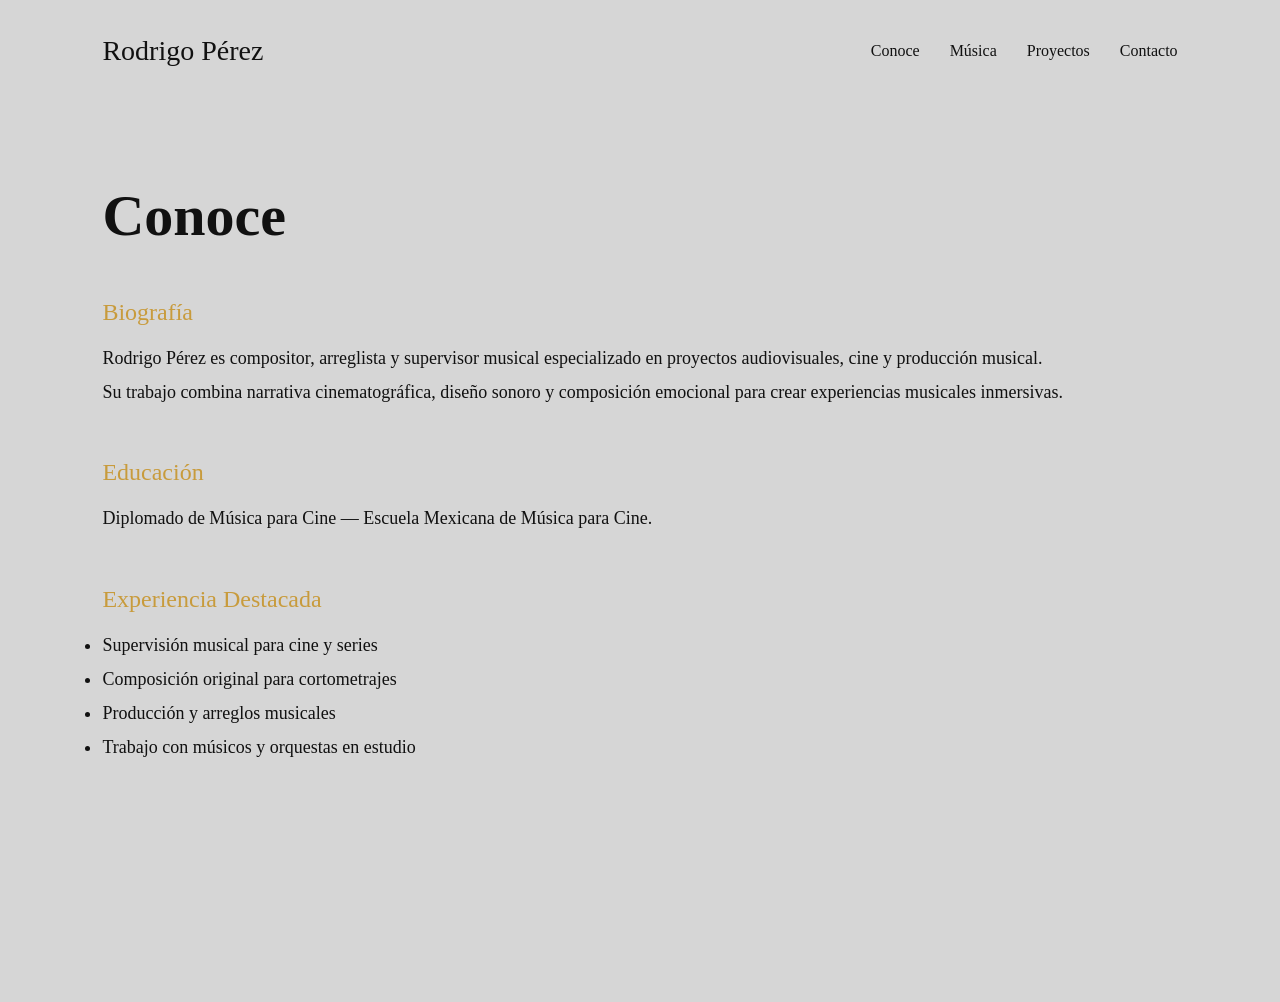
<file: conoce.html>
<!DOCTYPE html>
<html lang="es">
<head>
<meta charset="UTF-8">
<meta name="viewport" content="width=device-width, initial-scale=1.0">
<title>Conoce | Rodrigo Pérez</title>
<link rel="stylesheet" href="styles.css">
</head>

<body>

<header class="topbar">
    <a href="index.html" class="logo">Rodrigo Pérez</a>

    <nav>
        <a href="conoce.html">Conoce</a>
        <a href="musica.html">Música</a>
        <a href="proyectos.html">Proyectos</a>
        <a href="contacto.html">Contacto</a>
    </nav>
</header>

<section class="page">

    <h1>Conoce</h1>

    <div class="bio-grid">

        <div>
            <h2>Biografía</h2>

            <p>
                Rodrigo Pérez es compositor, arreglista y supervisor musical especializado en proyectos audiovisuales, cine y producción musical.
            </p>

            <p>
                Su trabajo combina narrativa cinematográfica, diseño sonoro y composición emocional para crear experiencias musicales inmersivas.
            </p>
        </div>

        <div>
            <h2>Educación</h2>

            <p>
                Diplomado de Música para Cine — Escuela Mexicana de Música para Cine.
            </p>
        </div>

        <div>
            <h2>Experiencia Destacada</h2>

            <ul>
                <li>Supervisión musical para cine y series</li>
                <li>Composición original para cortometrajes</li>
                <li>Producción y arreglos musicales</li>
                <li>Trabajo con músicos y orquestas en estudio</li>
            </ul>
        </div>

    </div>

</section>

</body>
</html>
</file>
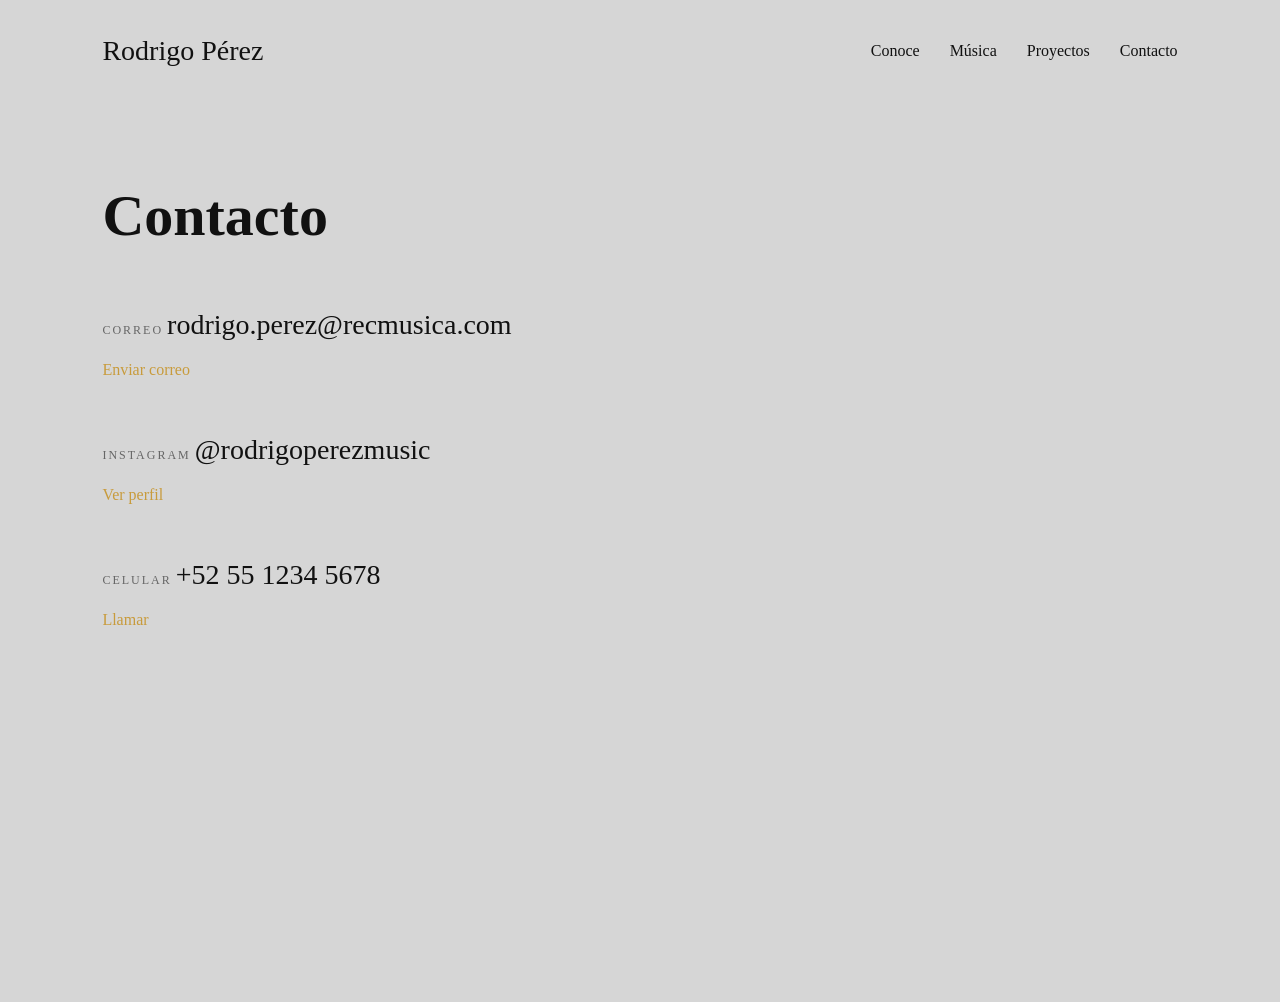
<file: contacto.html>
<!DOCTYPE html>
<html lang="es">
<head>
<meta charset="UTF-8">
<meta name="viewport" content="width=device-width, initial-scale=1.0">
<title>Contacto | Rodrigo Pérez</title>
<link rel="stylesheet" href="styles.css">
</head>

<body>

<header class="topbar">
    <a href="index.html" class="logo">Rodrigo Pérez</a>

    <nav>
        <a href="conoce.html">Conoce</a>
        <a href="musica.html">Música</a>
        <a href="proyectos.html">Proyectos</a>
        <a href="contacto.html">Contacto</a>
    </nav>
</header>

<section class="page">

<h1>Contacto</h1>

<div class="contact-grid">

<div class="contact-item">
<span>Correo</span>

<p class="underline">
rodrigo.perez@recmusica.com
</p>

<a href="mailto:rodrigo.perez@recmusica.com">
Enviar correo
</a>
</div>

<div class="contact-item">
<span>Instagram</span>

<p class="underline">
@rodrigoperezmusic
</p>

<a href="https://www.instagram.com/ro_perezv/" target="_blank">
Ver perfil
</a>
</div>

<div class="contact-item">
<span>Celular</span>

<p class="underline">
+52 55 1234 5678
</p>

<a href="tel:5512345678">
Llamar
</a>
</div>

</div>

</section>

</body>
</html>
</file>
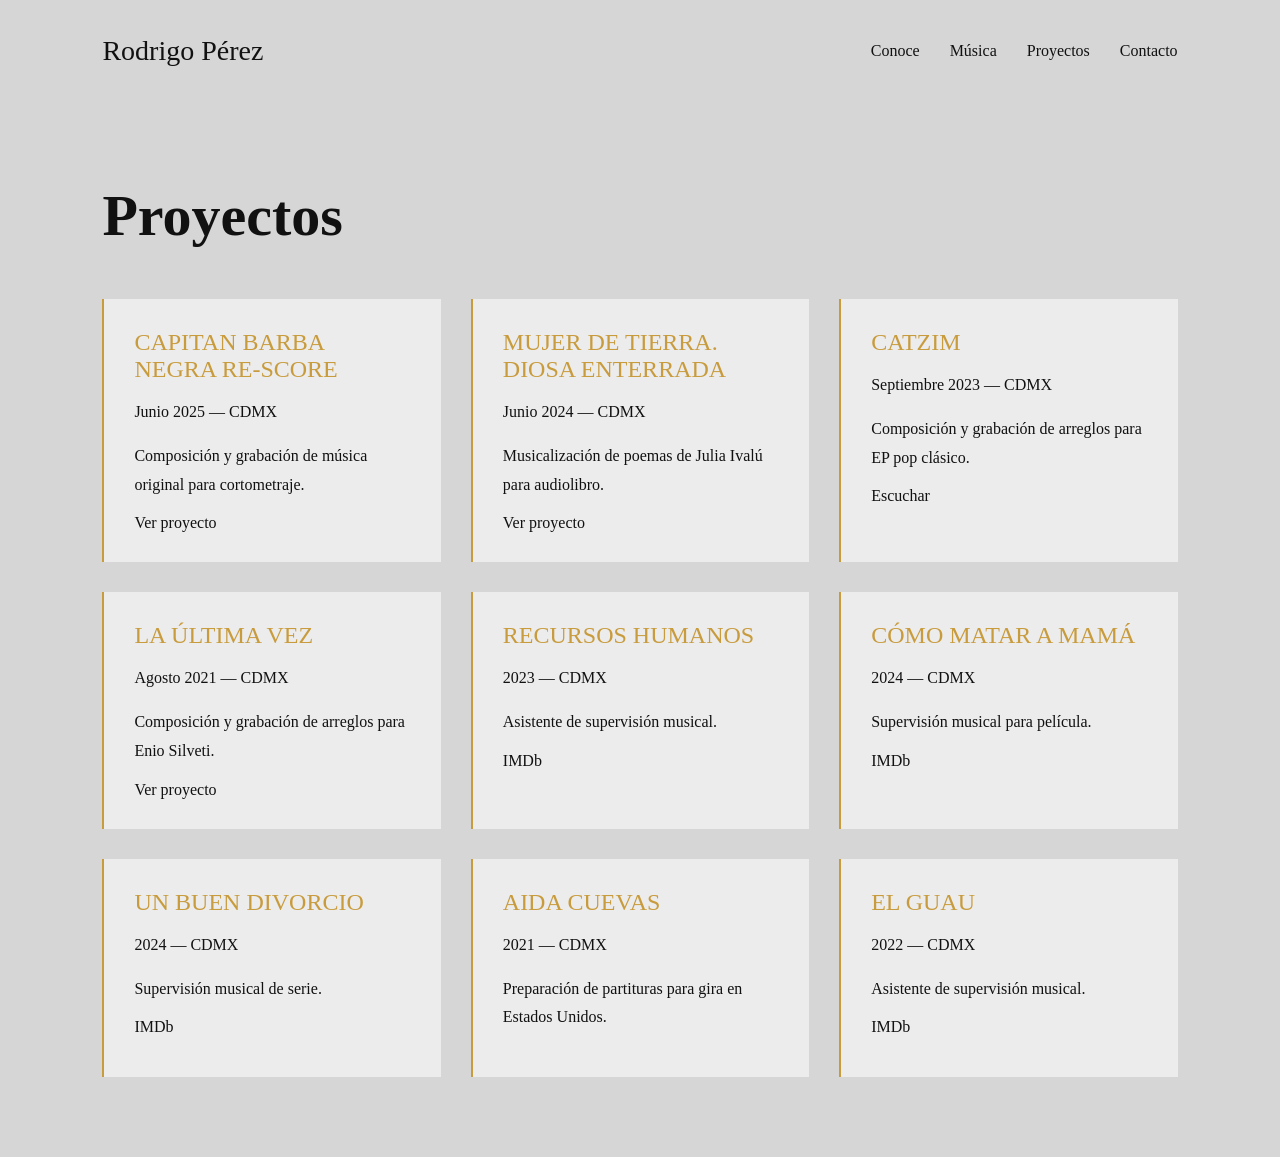
<file: proyectos.html>
<!DOCTYPE html>
<html lang="es">
<head>
<meta charset="UTF-8">
<meta name="viewport" content="width=device-width, initial-scale=1.0">
<title>Proyectos | Rodrigo Pérez</title>
<link rel="stylesheet" href="styles.css">
</head>

<body>

<header class="topbar">
    <a href="index.html" class="logo">Rodrigo Pérez</a>

    <nav>
        <a href="conoce.html">Conoce</a>
        <a href="musica.html">Música</a>
        <a href="proyectos.html">Proyectos</a>
        <a href="contacto.html">Contacto</a>
    </nav>
</header>

<section class="page">

<h1>Proyectos</h1>

<div class="projects-grid">

<div class="project-card">
<h2>CAPITAN BARBA NEGRA RE-SCORE</h2>
<p>Junio 2025 — CDMX</p>

<p>
Composición y grabación de música original para cortometraje.
</p>

<a href="https://youtu.be/jlXOBa57uWc" target="_blank">
Ver proyecto
</a>
</div>

<div class="project-card">
<h2>MUJER DE TIERRA. DIOSA ENTERRADA</h2>
<p>Junio 2024 — CDMX</p>

<p>
Musicalización de poemas de Julia Ivalú para audiolibro.
</p>

<a href="https://www.amazon.com.mx/Mujer-tierra-enterrada-Esquivel-Virgen-ebook/dp/B0B7S57T4P" target="_blank">
Ver proyecto
</a>
</div>

<div class="project-card">
<h2>CATZIM</h2>
<p>Septiembre 2023 — CDMX</p>

<p>
Composición y grabación de arreglos para EP pop clásico.
</p>

<a href="https://open.spotify.com/album/4GXCXECskmhlYlCr5xRsXw?si=WQQp4Uv1TFy-R3-EpxfRJg" target="_blank">
Escuchar
</a>
</div>

<div class="project-card">
<h2>LA ÚLTIMA VEZ</h2>
<p>Agosto 2021 — CDMX</p>

<p>
Composición y grabación de arreglos para Enio Silveti.
</p>

<a href="https://www.youtube.com/watch?v=08sblLfSv5Q" target="_blank">
Ver proyecto
</a>
</div>

<div class="project-card">
<h2>RECURSOS HUMANOS</h2>
<p>2023 — CDMX</p>

<p>
Asistente de supervisión musical.
</p>

<a href="https://www.imdb.com/title/tt21809104/" target="_blank">
IMDb
</a>
</div>

<div class="project-card">
<h2>CÓMO MATAR A MAMÁ</h2>
<p>2024 — CDMX</p>

<p>
Supervisión musical para película.
</p>

<a href="https://www.imdb.com/title/tt27128594/" target="_blank">
IMDb
</a>
</div>

<div class="project-card">
<h2>UN BUEN DIVORCIO</h2>
<p>2024 — CDMX</p>

<p>
Supervisión musical de serie.
</p>

<a href="https://www.imdb.com/title/tt29258527/" target="_blank">
IMDb
</a>
</div>

<div class="project-card">
<h2>AIDA CUEVAS</h2>
<p>2021 — CDMX</p>

<p>
Preparación de partituras para gira en Estados Unidos.
</p>
</div>

<div class="project-card">
<h2>EL GUAU</h2>
<p>2022 — CDMX</p>

<p>
Asistente de supervisión musical.
</p>

<a href="https://www.imdb.com/title/tt18082726/" target="_blank">
IMDb
</a>
</div>

</div>
</file>
<file: styles.css>
/* ========================= */
/* RESET */
/* ========================= */

*{
    margin:0;
    padding:0;
    box-sizing:border-box;
}

body{
    font-family: Georgia, serif;
    background:#d6d6d6;
    color:#111;
    animation:fadePage 0.8s ease;
}
html, body{
    width:100%;
    height:100%;
}

/* ========================= */
/* ANIMACIONES */
/* ========================= */

@keyframes fadePage{
    from{
        opacity:0;
        transform:translateY(10px);
    }

    to{
        opacity:1;
        transform:translateY(0);
    }
}

@keyframes fadeUp{
    from{
        opacity:0;
        transform:translateY(20px);
    }

    to{
        opacity:1;
        transform:translateY(0);
    }
}

/* ========================= */
/* HOME */
/* ========================= */

.home{
    overflow:hidden;
}

/* VIDEO */

.bg-video{
    position:fixed;

    top:50%;
    left:50%;

    min-width:100%;
    min-height:100%;

    width:auto;
    height:auto;

    transform:translate(-50%, -50%);

    object-fit:cover;

    z-index:-3;
    
    animation:slowZoom 20s infinite alternate ease-in-out;


@keyframes slowZoom{
    from{
        transform:translate(-50%, -50%) scale(1);
    }

    to{
        transform:translate(-50%, -50%) scale(1.08);
    }
}
}

/* OVERLAY */

.overlay{
    position:fixed;
    inset:0;
    background:rgba(0,0,0,0.45);
    z-index:-2;
}

/* HERO */

.hero{
    width:100%;
    height:100vh;
    position:relative;
}

/* TEXTO HOME */

.hero-content{
    position:absolute;
    left:8%;
    top:38%;
    color:white;
    animation:fadeUp 1s ease;
}

.hero-content h1{
    font-size:82px;
    font-weight:normal;
}

.hero-content h2{
    margin-top:10px;
    color:#c89b3c;
    font-style:italic;
    font-size:42px;
    font-weight:normal;
}

.hero-content p{
    margin-top:15px;
    font-size:24px;
    color:#ddd;
}

/* MENÚ HOME */

.menu{
    position:absolute;
    right:60px;
    bottom:50px;

    display:flex;
    flex-direction:column;
    gap:14px;

    animation:fadeUp 1.2s ease;
}

.menu a{
    color:white;
    text-decoration:none;
    font-size:28px;
    position:relative;
    width:fit-content;
    transition:0.3s;
}

/* ========================= */
/* HEADER INTERNO */
/* ========================= */

.topbar{
    padding:35px 8%;
    display:flex;
    justify-content:space-between;
    align-items:center;
}

.logo{
    text-decoration:none;
    color:#111;
    font-size:28px;
}

.topbar nav{
    display:flex;
    gap:30px;
}

.topbar nav a{
    color:#111;
    text-decoration:none;
    position:relative;
}

/* ========================= */
/* SUBRAYADO */
/* ========================= */

.menu a::after,
.topbar nav a::after,
.underline::after{

    content:"";
    position:absolute;
    left:0;
    bottom:-5px;
    width:0%;
    height:1px;
    background:#c89b3c;
    transition:0.4s;
}

.menu a:hover::after,
.topbar nav a:hover::after,
.contact-item:hover .underline::after{
    width:100%;
}

.menu a:hover,
.topbar nav a:hover{
    color:#c89b3c;
}

/* ========================= */
/* PÁGINAS */
/* ========================= */

.page{
    min-height:100vh;
    padding:80px 8%;
}

.page h1{
    font-size:58px;
    margin-bottom:50px;
    color:#111;
}

/* ========================= */
/* CONOCE */
/* ========================= */

.bio-grid{
    display:grid;
    gap:50px;
    max-width:1000px;
}

.bio-grid h2{
    margin-bottom:15px;
    color:#c89b3c;
    font-weight:normal;
}

.bio-grid p,
.bio-grid li{
    line-height:1.9;
    font-size:18px;
}

/* ========================= */
/* MÚSICA */
/* ========================= */

.media-block{
    margin-bottom:70px;
}

.media-block h2{
    margin-bottom:20px;
    color:#c89b3c;
    font-weight:normal;
}

video{
    width:100%;
    max-width:950px;
}

audio{
    width:100%;
    max-width:600px;
    margin-bottom:20px;
}

/* ========================= */
/* PROYECTOS */
/* ========================= */

.projects-grid{
    display:grid;
    grid-template-columns:repeat(auto-fit,minmax(320px,1fr));
    gap:30px;
}

.project-card{
    background:#ececec;
    padding:30px;
    border-left:2px solid #c89b3c;
    transition:0.3s;
}

.project-card:hover{
    transform:translateY(-6px);
}

.project-card h2{
    color:#c89b3c;
    margin-bottom:15px;
    font-size:24px;
    font-weight:normal;
}

.project-card p{
    margin-bottom:15px;
    line-height:1.8;
}

.project-card a{
    text-decoration:none;
    color:#111;
}

/* ========================= */
/* CONTACTO */
/* ========================= */

.contact-grid{
    display:flex;
    flex-direction:column;
    gap:45px;
}

.contact-item span{
    color:#666;
    text-transform:uppercase;
    letter-spacing:2px;
    font-size:12px;
}

.contact-item p{
    position:relative;
    display:inline-block;
    margin-top:10px;
    padding-bottom:5px;
    font-size:28px;
}

.contact-item a{
    display:block;
    margin-top:15px;
    color:#c89b3c;
    text-decoration:none;
}

/* ========================= */
/* RESPONSIVE */
/* ========================= */

@media(max-width:768px){

    .hero-content{
        left:7%;
        top:35%;
    }

    .hero-content h1{
        font-size:48px;
    }

    .hero-content h2{
        font-size:28px;
    }

    .hero-content p{
        font-size:18px;
    }

    .menu{
        right:30px;
        bottom:30px;
    }

    .menu a{
        font-size:22px;
    }

    .topbar{
        flex-direction:column;
        gap:20px;
    }

    .topbar nav{
        flex-wrap:wrap;
        justify-content:center;
    }

    .page h1{
        font-size:42px;
    }
}

/* ========================= */
/* GALERÍA */
/* ========================= */

.gallery-grid{
    display:grid;
    grid-template-columns:repeat(auto-fit, minmax(220px,1fr));
    gap:20px;
    margin-top:20px;
}

.gallery-grid img{
    width:100%;
    height:260px;
    object-fit:cover;

    transition:0.4s;

    filter:grayscale(20%);
}

.gallery-grid img:hover{
    transform:scale(1.03);
    filter:grayscale(0%);
}

/* ========================= */
/* AUDIO */
/* ========================= */

.audio-card{
    margin-bottom:35px;
    max-width:700px;
}

.audio-card h3{
    margin-bottom:12px;
    color:#c89b3c;
    font-weight:normal;
    letter-spacing:1px;
}

audio{
    width:100%;
}

.video-player{
    width:100%;
    max-width:1000px;
    display:block;
    margin-top:20px;
}
</file>
